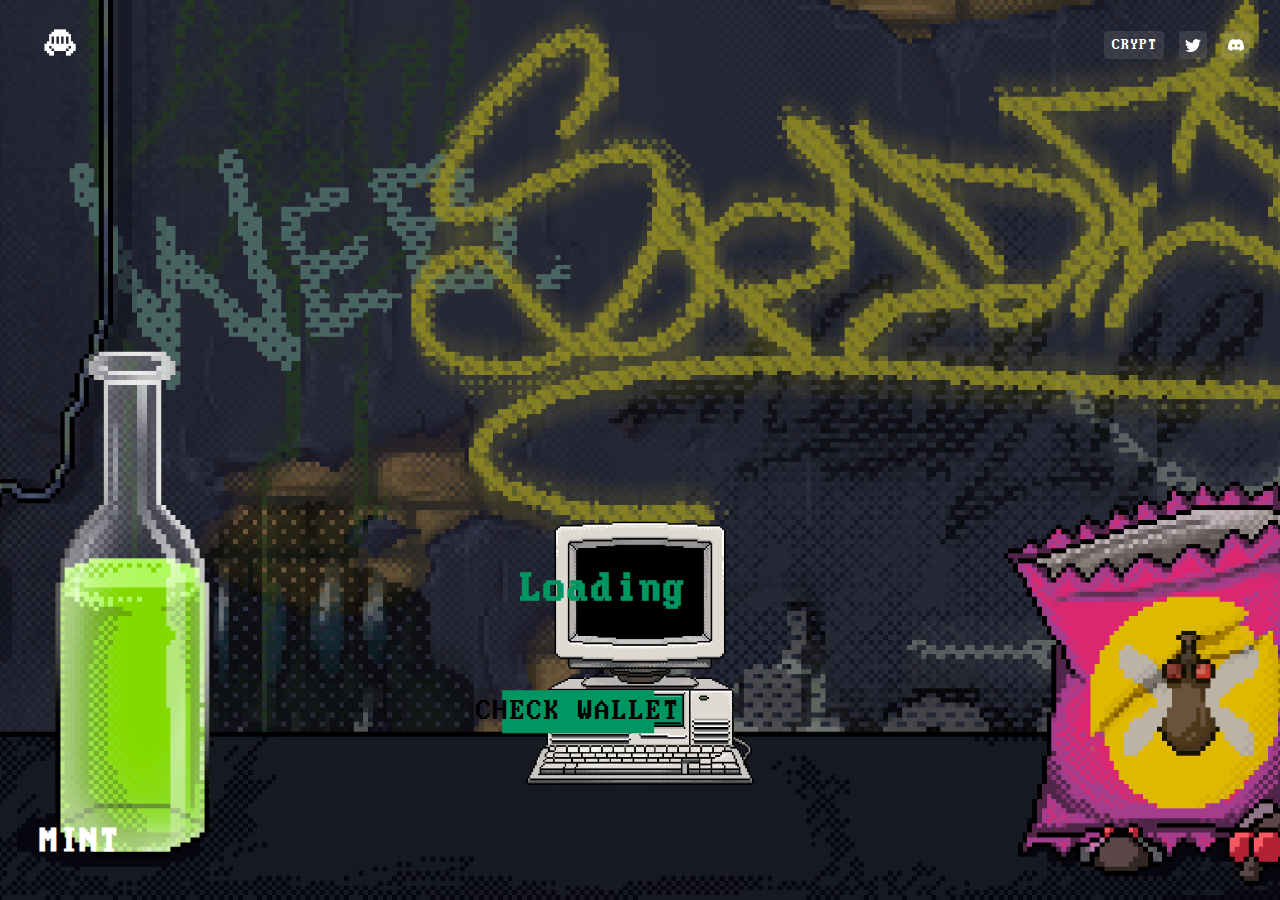
<file: mintPage.html>
<!DOCTYPE html>
<html lang="en">
    <head>
        <meta charset="UTF-8" />
        <meta http-equiv="X-UA-Compatible" content="IE=edge" />
        <title>Mint page</title>
        <link rel="shortcut icon" href="images/logo3.png" type="image/x-icon" />
        <link rel="stylesheet" href="./styles/styles.css" />
        <link rel="stylesheet" href="./styles/mint.css" />
        <meta name="viewport" content="width=device-width,user-scalable=no" />
    </head>
    <body>
        <header class="header">
            <a href="/index.html" class="logo"><img src="images/logo3.png" class="logo-img" /></a>
            <div class="socials">
                <a class="mintLink" href="./index.html" class="socials__item"> CRYPT </a>
                <a href="https://twitter.com/artropodsNFT" target="blank" class="socials__item">
                    <svg
                        style="color: white"
                        xmlns="http://www.w3.org/2000/svg"
                        width="16"
                        height="16"
                        fill="currentColor"
                        class="bi bi-twitter"
                        viewBox="0 0 16 16"
                    >
                        <path
                            d="M5.026 15c6.038 0 9.341-5.003 9.341-9.334 0-.14 0-.282-.006-.422A6.685 6.685 0 0 0 16 3.542a6.658 6.658 0 0 1-1.889.518 3.301 3.301 0 0 0 1.447-1.817 6.533 6.533 0 0 1-2.087.793A3.286 3.286 0 0 0 7.875 6.03a9.325 9.325 0 0 1-6.767-3.429 3.289 3.289 0 0 0 1.018 4.382A3.323 3.323 0 0 1 .64 6.575v.045a3.288 3.288 0 0 0 2.632 3.218 3.203 3.203 0 0 1-.865.115 3.23 3.23 0 0 1-.614-.057 3.283 3.283 0 0 0 3.067 2.277A6.588 6.588 0 0 1 .78 13.58a6.32 6.32 0 0 1-.78-.045A9.344 9.344 0 0 0 5.026 15z"
                            fill="white"
                        ></path>
                    </svg>
                </a>
                <a href="https://discord.gg/t3rZTTEmB2" target="blank" class="socials__item">
                    <svg
                        style="color: white"
                        xmlns="http://www.w3.org/2000/svg"
                        width="16"
                        height="16"
                        fill="currentColor"
                        class="bi bi-discord"
                        viewBox="0 0 16 16"
                    >
                        <path
                            d="M13.545 2.907a13.227 13.227 0 0 0-3.257-1.011.05.05 0 0 0-.052.025c-.141.25-.297.577-.406.833a12.19 12.19 0 0 0-3.658 0 8.258 8.258 0 0 0-.412-.833.051.051 0 0 0-.052-.025c-1.125.194-2.22.534-3.257 1.011a.041.041 0 0 0-.021.018C.356 6.024-.213 9.047.066 12.032c.001.014.01.028.021.037a13.276 13.276 0 0 0 3.995 2.02.05.05 0 0 0 .056-.019c.308-.42.582-.863.818-1.329a.05.05 0 0 0-.01-.059.051.051 0 0 0-.018-.011 8.875 8.875 0 0 1-1.248-.595.05.05 0 0 1-.02-.066.051.051 0 0 1 .015-.019c.084-.063.168-.129.248-.195a.05.05 0 0 1 .051-.007c2.619 1.196 5.454 1.196 8.041 0a.052.052 0 0 1 .053.007c.08.066.164.132.248.195a.051.051 0 0 1-.004.085 8.254 8.254 0 0 1-1.249.594.05.05 0 0 0-.03.03.052.052 0 0 0 .003.041c.24.465.515.909.817 1.329a.05.05 0 0 0 .056.019 13.235 13.235 0 0 0 4.001-2.02.049.049 0 0 0 .021-.037c.334-3.451-.559-6.449-2.366-9.106a.034.034 0 0 0-.02-.019Zm-8.198 7.307c-.789 0-1.438-.724-1.438-1.612 0-.889.637-1.613 1.438-1.613.807 0 1.45.73 1.438 1.613 0 .888-.637 1.612-1.438 1.612Zm5.316 0c-.788 0-1.438-.724-1.438-1.612 0-.889.637-1.613 1.438-1.613.807 0 1.451.73 1.438 1.613 0 .888-.631 1.612-1.438 1.612Z"
                            fill="white"
                        ></path>
                    </svg>
                </a>
                <!-- <a href="#" class="socials__item">
                    <svg
                        style="color: white"
                        xmlns="http://www.w3.org/2000/svg"
                        width="32"
                        height="32"
                        viewBox="0 0 32 32"
                    >
                        <path
                            d="M29.919 6.163l-4.225 19.925c-0.319 1.406-1.15 1.756-2.331 1.094l-6.438-4.744-3.106 2.988c-0.344 0.344-0.631 0.631-1.294 0.631l0.463-6.556 11.931-10.781c0.519-0.462-0.113-0.719-0.806-0.256l-14.75 9.288-6.35-1.988c-1.381-0.431-1.406-1.381 0.288-2.044l24.837-9.569c1.15-0.431 2.156 0.256 1.781 2.013z"
                            fill="white"
                        ></path>
                    </svg>
                </a> -->
            </div>
        </header>
        <div class="container">
            <div class="mintWindow">
                <img class="pc" src="./images/mintWindow.png" />
                <div class="counter">
                    <div class="countdown" id="countdown"></div>
                    <div class="loading">Loading...</div>

                    <div class="yanw" id="isWhitelisted"></div>
                    <div id="mintCounter" class="counterSection" style="display: none">
                        <button id="decrement" class="counterBtn">-</button>
                        <div id="displayCounter" class="counterValue">1</div>
                        <button id="increment" class="counterBtn">+</button>
                    </div>
                    <div class="mintedCounter" id="mintedCounter"></div>
                </div>
                <button class="btn" id="mintBtn">CHECK WALLET</button>
            </div>
        </div>
        <div class="desktop-mirror__title">MINT</div>
        <script
            src="https://code.jquery.com/jquery-3.6.1.min.js"
            integrity="sha256-o88AwQnZB+VDvE9tvIXrMQaPlFFSUTR+nldQm1LuPXQ="
            crossorigin="anonymous"
        ></script>
        <script src="https://cdn.ethers.io/lib/ethers-5.2.umd.min.js" type="application/javascript"></script>
        <script src="./js/timer.js"></script>
        <script src="./js/mint.js"></script>
    </body>
</html>
</file>
<file: styles/styles.css>
* {
    margin: 0;
    padding: 0;
    box-sizing: border-box;
}

@font-face {
    src: url("../fonts/pft.woff2") format("woff2");
    font-family: "pft-ak";
    font-weight: 400;
    font-style: normal;
    font-display: swap;
}

button {
    appearance: none;
}

body {
    font-family: pft-ak, sans-serif;
    overflow-x: hidden;
}

.header {
    position: absolute;
    top: 0;
    left: 0;
    z-index: 99999 !important;
    padding: 15px 30px;
    width: 100%;
    display: flex;
    align-items: center;
    justify-content: space-between;
    z-index: 20;
    z-index: 30;
}

.mintLink {
    width: 60px;
    height: 28px;
    border: none;
    display: flex;
    color: white;
    align-items: center;
    justify-content: center;
    cursor: pointer;
    background-color: rgba(255, 255, 255, 0.1);
    transition: background-color 0.2s ease-in-out;
    border-radius: 4px;
    text-decoration: none;
}

.mintLink:hover{
    background-color: rgba(255, 255, 255, 0.4);
}

.logo {
    width: 60px;
    max-height: 100%;
    transition: all 0.3s;
    /* background-color: rgb(192, 53, 64); */
    /* text-transform: uppercase; */
    /* font-size: 20px; */
    /* color: #fff; */
    /* padding: 5px 8px; */
    /* transition: background-color 0.3s ease-in; */
    /* cursor: pointer; */
    /* text-decoration: none; */
    /* border-radius: 3px; */
}

.logo-img {
    width: 100%;
}

.logo:hover {
    opacity: 0.9;
    transition: all 0.3s;
}

.socials {
    display: flex;
    align-items: center;
    gap: 15px;
}

.socials__item {
    width: 28px;
    height: 28px;
    border: none;
    display: flex;
    align-items: center;
    justify-content: center;
    cursor: pointer;
    background-color: rgba(255, 255, 255, 0.1);
    transition: background-color 0.2s ease-in-out;
    border-radius: 4px;
    text-decoration: none;
}

.socials__item:hover {
    background-color: rgba(255, 255, 255, 0.3);
}

.socials__item svg {
    width: 16px;
    height: 16px;
}

.desktop-mirror {
    width: 100%;
    height: 100vh;
    overflow: hidden;
    display: block;
    position: relative;
}

.img {
    width: 100%;
    position: absolute;
    max-width: 100%;
    height: auto;
    z-index: 1;
}

.img__phone {
    z-index: 2;
}

.overlay {
    display: none;
    position: absolute;
    left: 0;
    top: 0;
    width: 100%;
    height: 100%;
    z-index: 15;
    color: #fff;
    background-color: rgba(0, 0, 0, 0.7);
    transition: background-color 0.3s ease-in-out, opacity 0.3s;
}

.overlay__active {
    display: block;
}

.img__active {
    z-index: 15;
}

.desktop-mirror__img {
    width: 100%;
    height: 100%;
}

.pin {
    position: absolute;
    width: 32px;
    height: 32px;
    z-index: 20;
}

.pin-container {
    position: relative;
    overflow: hidden;
    width: 100%;
    height: 100%;
}

.img-container {
    position: relative;
    background-color: #000;
    aspect-ratio: 4000/2490;
    overflow: hidden;
    min-width: 100vw;
    min-height: 100vh;
    left: 50%;
    top: 50%;
    transform: translate(-50%, -50%);
}

.pin__dot {
    position: absolute;
    border-radius: 2px;
    width: 15px;
    height: 15px;
    box-shadow: 0 0 5px #d3d3d3;
    background-color: rgb(255, 255, 255);
    cursor: pointer;
    transition: opacity 2s ease-in-out;
}

.pin__dot:hover {
    opacity: 1;
    transition: opacity 1s ease-in-out;
}

.pin__dot.opacity {
    opacity: 1;
}

.pin__circle {
    transition-duration: 1s;
    transition-property: all;
    transition-timing-function: cubic-bezier(0.4, 0, 0.2, 1);
}

.pin__pulse {
    background-color: hsla(0, 0%, 96.1%, 0.7);
    border-radius: 4px;
    animation: ping 1.8s cubic-bezier(0, 0, 0.2, 1) infinite;
    width: 15px;
    height: 15px;
    display: inline-flex;
    position: absolute;
    margin: -0.4px 0 0 -0.3px;
}

.pin__title {
    position: absolute;
    width: max-content;
    bottom: calc(100% + 10px);
    left: -10px;
    max-width: 440px;
    padding: 16px;
    line-height: 1.25rem;
    backdrop-filter: blur(4px);
    background-color: rgba(0, 0, 0, 0.7);
    color: #fff;
    box-shadow: 0 1px 1px hsl(0deg 0% 0% / 8%), 0 2px 2px hsl(0deg 0% 0% / 8%), 0 4px 4px hsl(0deg 0% 0% / 8%),
        0 8px 8px hsl(0deg 0% 0% / 8%), 0 16px 16px hsl(0deg 0% 0% / 8%);
    transition: opacity 0.5s ease-in-out;
    opacity: 0;
    pointer-events: none;
    z-index: 99999;
}

.pin--active .pin__title {
    opacity: 1;
    pointer-events: initial;
}

.pin.pin-t .pin__title {
    bottom: initial;
    top: 100%;
}

.pin.pin-r .pin__title {
    left: initial;
    right: -10px;
}

@keyframes ping {
    75%,
    100% {
        transform: scale(2);
        opacity: 0;
    }
}

.bottom-nav {
    position: absolute;
    right: 40px;
    bottom: 40px;
    display: flex;
    align-items: center;
    gap: 12px;
}

.btn-sound {
    background-color: rgba(255, 255, 255, 0.1);
    width: 28px;
    height: 28px;
    border: none;
    display: flex;
    align-items: center;
    justify-content: center;
    cursor: pointer;
    transition: background-color 0.2s ease-in-out;
    border-radius: 4px;
}

.btn-sound:hover {
    background-color: rgba(255, 255, 255, 0.3);
}

.btn-sound svg {
    width: 12px;
    height: 12px;
    fill: white;
}

.desktop-mirror__title {
    position: absolute;
    left: 40px;
    bottom: 40px;
    font-size: 36px;
    color: #fff;
    text-transform: uppercase;
    font-weight: 800;
}

.preview {
    position: absolute;
    left: 0;
    top: 0;
    width: 100vw;
    height: 100vh;
    z-index: 300;
    color: #fff;
    background-color: rgba(0, 0, 0, 0.9);
    transition: background-color 0.3s ease-in-out, opacity 0.3s;
}

.preview.hidden {
    opacity: 0;
    pointer-events: none;
}

.preview__list {
    list-style-type: none;
    position: absolute;
    bottom: 64px;
    left: 40px;
}

.preview__item.hidden {
    height: 0;
    opacity: 0;
    pointer-events: none;
}

.preview__item h2 {
    color: rgba(190, 18, 60);
    font-weight: 800;
    font-size: 36px;
    margin-bottom: 8px;
    opacity: 0;
    animation: bottomAnim 1s;
    animation-fill-mode: forwards;
    animation-delay: 0.5s;
}

.preview__item p {
    line-height: 30px;
    font-size: 18px;
    opacity: 0;
    animation: topAnim 1s;
    animation-fill-mode: forwards;
    animation-delay: 0.5s;
}

.preview__item.hidden p,
.preview__item.hidden h2 {
    animation: none;
}

.preview__btn {
    position: absolute;
    right: 45px;
    bottom: 80px;
    background-color: transparent;
    border: none;
    cursor: pointer;
    opacity: 0.7;
    transition: opacity 0.3s ease-in-out;
}

.preview__btn:hover {
    opacity: 1;
}

.preview__btn svg {
    width: 100px;
}

@keyframes bottomAnim {
    0% {
        transform: translateY(-15px);
    }
    100% {
        transform: translateY(0);
        opacity: 1;
    }
}

@keyframes topAnim {
    0% {
        transform: translateY(15px);
    }
    100% {
        transform: translateY(0);
        opacity: 1;
    }
}

.mobile-mirror {
    display: none;
    width: 100vw;
    height: 100vh; /* Use vh as a fallback for browsers that do not support Custom Properties */
    height: calc(var(--vh, 1vh) * 100);
    overflow: hidden;
    position: relative;
}

.mobile-mirror__img {
    max-width: none;
    display: block;
    vertical-align: middle;
    transition: all 2s;
    position: absolute;
}

.mobile-mirror__img-layer {
    max-width: none;
    display: block;
    opacity: 0;
    vertical-align: middle;
    position: absolute;
    transition: opacity 0.1s ease-in;
}

.layer-active {
    opacity: 1;
    z-index: 20;
    transition-property: opacity;
    transition-duration: 2s;
    transition-delay: 2s;
}

.layer-img {
    /* width: 100%; */
    height: 100%;
}

.mobile-overlay {
    position: absolute;
    left: 0;
    top: 0;
    width: 100%;
    height: 100%;
    z-index: 15;
    color: #fff;
    background-color: rgba(0, 0, 0, 0.6);
    transition: background-color 0.3s ease-in-out, opacity 0.3s 5s;
}

.mobile-mirror__slider {
    position: absolute;
    left: 0;
    bottom: 0;
    width: 100%;
    height: fit-content;
    color: #fff;
    z-index: 1000;
}

.mobile-mirror__slider h2 {
    margin-bottom: 8px;
    font-size: 1.25rem;
    line-height: 1.75rem;
}

.mobile-mirror__slider p {
    font-size: 0.875rem;
    line-height: 1.25rem;
}

.mobile-mirror__slider .swiper-wrapper {
    align-items: flex-end;
}

.mobile-mirror__slider .swiper-slide {
    display: flex;
    align-items: flex-end;
    height: 100vh;
}

.mobile-mirror__content {
    height: fit-content;
    padding: 20px 15px 40px 15px;
    width: 100%;
    background: rgba(0, 0, 0, 0.6);
}

.mobile-mirror__content h2 {
    margin-top: 5px;
}

.mobile-mirror__pagination {
    display: flex;
    gap: 12px;
    bottom: 20px !important;
    left: 10px !important;
    right: 10px !important;
    max-width: calc(100% - 20px);
    position: absolute;
}

.mobile-mirror__pagination .swiper-pagination-bullet {
    width: calc(50% - 6px);
    height: 4px;
    background: #fff;
    opacity: 0.2;
    border-radius: 0;
    z-index: 200;
    margin: 0;
    transition: opacity 0.3s ease-in;
}

.mobile-mirror__pagination .swiper-pagination-bullet-active {
    opacity: 1;
}

.preloader {
    display: flex;
    align-items: center;
    justify-content: center;
    flex-direction: column;
    font-size: 24px;
    color: #fff;
    position: fixed;
    overflow: hidden;
    background: rgba(0, 0, 0, 10);
    background-size: cover;
    background-repeat: no-repeat;
    width: 100%;
    height: 100%;
    z-index: 99999999999;
    transition: all 0.4s linear;
}
.preloader img {
    width: 120px;
}

.loader {
    margin-top: 32px;
    height: 5px;
    width: 5px;
    color: #fff;
    box-shadow: -10px -10px 0 5px, -10px -10px 0 5px, -10px -10px 0 5px, -10px -10px 0 5px;
    animation: loader-38 6s infinite;
    transform: scale(0.65);
}

@keyframes loader-38 {
    0% {
        box-shadow: -10px -10px 0 5px, -10px -10px 0 5px, -10px -10px 0 5px, -10px -10px 0 5px;
    }
    8.33% {
        box-shadow: -10px -10px 0 5px, 10px -10px 0 5px, 10px -10px 0 5px, 10px -10px 0 5px;
    }
    16.66% {
        box-shadow: -10px -10px 0 5px, 10px -10px 0 5px, 10px 10px 0 5px, 10px 10px 0 5px;
    }
    24.99% {
        box-shadow: -10px -10px 0 5px, 10px -10px 0 5px, 10px 10px 0 5px, -10px 10px 0 5px;
    }
    33.32% {
        box-shadow: -10px -10px 0 5px, 10px -10px 0 5px, 10px 10px 0 5px, -10px -10px 0 5px;
    }
    41.65% {
        box-shadow: 10px -10px 0 5px, 10px -10px 0 5px, 10px 10px 0 5px, 10px -10px 0 5px;
    }
    49.98% {
        box-shadow: 10px 10px 0 5px, 10px 10px 0 5px, 10px 10px 0 5px, 10px 10px 0 5px;
    }
    58.31% {
        box-shadow: -10px 10px 0 5px, -10px 10px 0 5px, 10px 10px 0 5px, -10px 10px 0 5px;
    }
    66.64% {
        box-shadow: -10px -10px 0 5px, -10px -10px 0 5px, 10px 10px 0 5px, -10px 10px 0 5px;
    }
    74.97% {
        box-shadow: -10px -10px 0 5px, 10px -10px 0 5px, 10px 10px 0 5px, -10px 10px 0 5px;
    }
    83.3% {
        box-shadow: -10px -10px 0 5px, 10px 10px 0 5px, 10px 10px 0 5px, -10px 10px 0 5px;
    }
    91.63% {
        box-shadow: -10px -10px 0 5px, -10px 10px 0 5px, -10px 10px 0 5px, -10px 10px 0 5px;
    }
    100% {
        box-shadow: -10px -10px 0 5px, -10px -10px 0 5px, -10px -10px 0 5px, -10px -10px 0 5px;
    }
}

/* Adaptive */

@media (max-width: 1365px) {
    .header {
        opacity: 1;
    }
}

@media only screen and (max-device-width: 1366px) and (-webkit-min-device-pixel-ratio: 2) {
    .desktop-mirror {
        display: none;
    }
    .mobile-mirror {
        display: block;
    }
}

@media (max-width: 480px) {
    .mobile-mirror__content p {
        font-size: 13px;
    }

    .mobile-mirror__slider h2 {
        font-size: 17px;
        line-height: 16px;
    }
}

/* \Adaptive */
</file>
<file: styles/mint.css>
html,
body {
    height: 100%;
    overflow: hidden;
}

body {
    min-width: 100%;
    min-height: 100%;
    background-color: white;
    background-image: url("../images/mint.png");
    background-size: cover;
    background-repeat: no-repeat;
    background-position: center bottom;
    font-family: pft-ak, sans-serif;
    overflow: hidden;
}

@font-face {
    src: url("../fonts/pft.woff2") format("woff2");
    font-family: "pft-ak";
    font-weight: 400;
    font-style: normal;
    font-display: swap;
}

.yanw {
    display: inline-block;
    font-size: 60%;
    color: red;
}

.loading {
    display: none;
}

.container {
    display: flex;
    justify-content: center;
    align-items: flex-end;
    height: 100%;
}

.mintWindow {
    display: flex;
    justify-content: center;
    align-items: center;
    flex-direction: column;
    position: relative;
    width: 690px;
    bottom: 100px;
}

.mintWindow img {
    width: 100%;
}

.countdown {
    margin-bottom: 20px;
    font-size: 40%;
    display: inline-block;
}

.counter {
    padding-top: 10px;
    position: absolute;
    top: 15%;
    display: flex;
    align-items: center;
    flex-direction: column;
    color: #009662;
    height: min-content;
    font-size: 72px;
    text-align: center;
    width: 100%;
}

.counterSection {
    display: flex;
    justify-content: center;
    width: 10vw;
}

.container img {
    width: 100%;
    z-index: -1;
}

.counterValue {
    margin: auto;
    /* padding: 18px; */
}

.counterBtn {
    background: none;
    color: #349465;
    padding: 0.8vh 4vw;
    border: none;
    cursor: pointer;
}

.container .btn {
    position: absolute;
    top: 71.5%;
    left: 41%;
    transform: translate(-50%, -50%);
    -ms-transform: translate(-50%, -50%);
    background-color: #009662;
    color: black;
    padding: 0.7vh 4vw;
    border: none;
    cursor: pointer;
    font-family: pft-ak, sans-serif;
    white-space: nowrap;
    width: 22%;
    display: flex;
    justify-content: center;
    font-size: 30px;
}

.mintBtn {
    padding-left: 8vw;
    padding-right: 8vw;
}

.btn {
    transition: 0.1s linear;
}

.container .btn:hover {
    color: rgb(255, 255, 255);
}

.loading {
    font-weight: bold;
    display: inline-block;
    font-size: 60%;
    clip-path: inset(0 3ch 0 0);
    animation: l 1s steps(4) infinite;
}

.counterBtn,
.counterValue {
    font-size: 70%;
}

.mintedCounter {
    font-size: 55%;
}

@keyframes l {
    to {
        clip-path: inset(0 -1ch 0 0);
    }
}

@media screen and (max-width: 500px) {
    .loading,
    .mintedCounter,
    .yanw {
        font-size: 40%;
    }

    .counter {
        top: 12%;
    }

    .container .btn {
        font-size: 22px;
    }
    .countdown {
        font-size: 25%;
    }
}

@media screen and (max-width: 430px) {
    .countdown {
        font-size: 22%;
    }
}

@media screen and (max-width: 360px) {
    .loading,
    .mintedCounter,
    .yanw {
        font-size: 30%;
    }

    .container .btn {
        font-size: 16px;
    }

    .countdown {
        font-size: 20%;
    }
}

@media screen and (max-height: 900px) {
    .mintWindow img {
        width: 80%;
    }
}

@media screen and (max-height: 768px) {
    .mintWindow img {
        width: 65%;
    }

    .loading,
    .mintedCounter,
    .yanw {
        font-size: 40%;
    }

    .container .btn {
        font-size: 22px;
    }
}

@media screen and (max-height: 768px) and (max-width: 500px) {
    .loading,
    .mintedCounter,
    .yanw {
        font-size: 22%;
    }
    .counter {
        top: 10%;
    }
    .container .btn {
        font-size: 16px;
    }
}

@media screen and (max-height: 768px) and (max-width: 600px) {
    .countdown {
        font-size: 25%;
    }
}

@media screen and (max-height: 768px) and (max-width: 430px) {
    .countdown {
        font-size: 20%;
    }
}

@media screen and (max-height: 768px) and (max-width: 360px) {
    .loading,
    .mintedCounter,
    .yanw {
        font-size: 25%;
    }
    .countdown {
        font-size: 18%;
    }
    .container .btn {
        font-size: 12px;
    }
}
</file>
